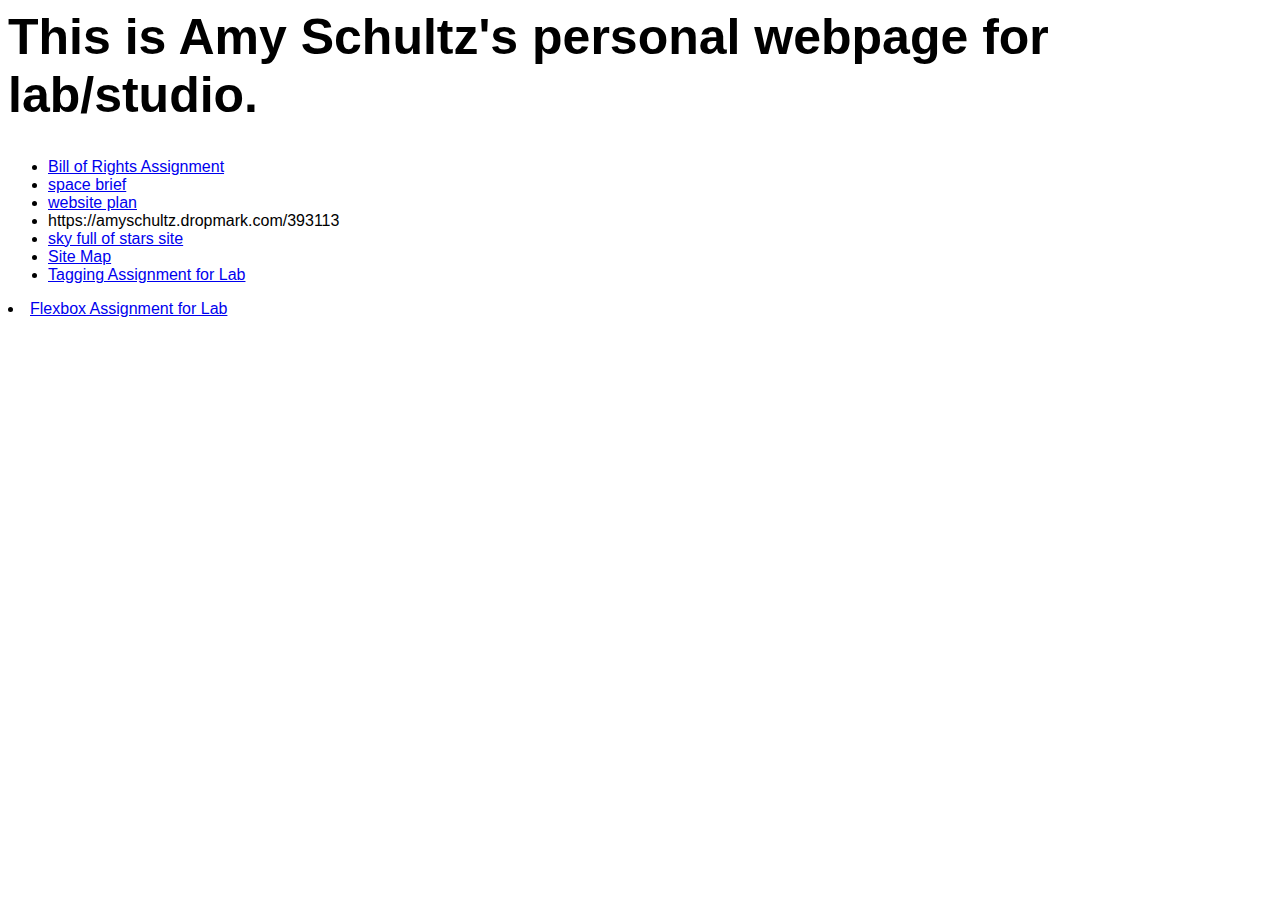
<file: index.html>
<html>
<head>
	<title>
		Amy Schultz PUCD 2126
</title>

<link rel="stylesheet" href="githubindex.css">

</head>
<body>

	<h1> This is Amy Schultz's personal webpage for lab/studio. </h1>
<ul>
<li>
	<a href= "exercise_1_lab_bill_of_rights/bill_of_rights.html">Bill of Rights Assignment</a>
</li>
<li>
		<a href= "spacebrief.pdf">space brief</a>
</li>

<li>
	<a href= "thisisawebsiteplan.pdf"> website plan </a>

<li>
https://amyschultz.dropmark.com/393113
</li>


<li>
	<a href= "test.html"> sky full of stars site </a>

</li>

<li>
	<a href= "mapofcontent.pdf"> Site Map </a>

</li>

<li>
	<a href= "tagassignment.html"> Tagging Assignment for Lab</a>
</li>





</ul>


<li>
	<a href= "flexbox.html"> Flexbox Assignment for Lab</a>
</li>



</body>


</html>
</file>
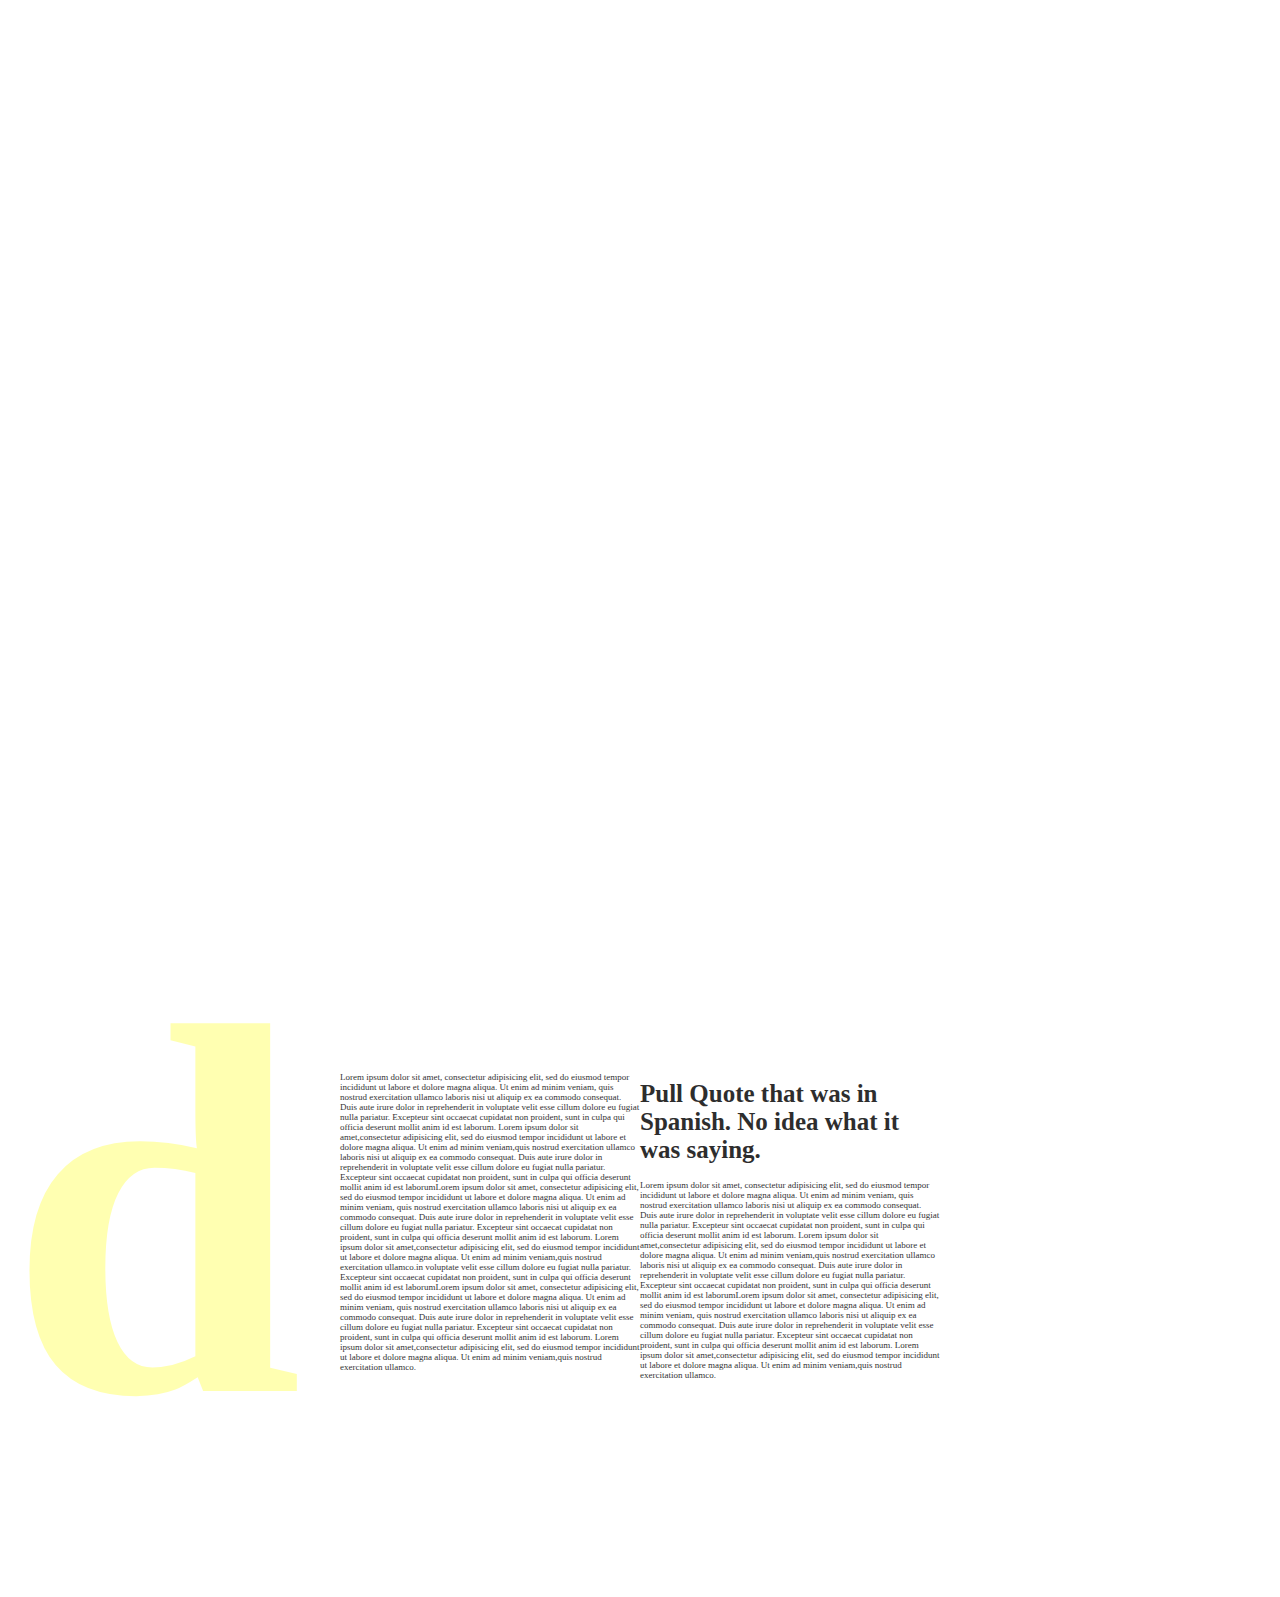
<file: flexbox.html>
<html>
<head>


<link rel="stylesheet" href="flexbox.css">
<div id="giantletter">
<h2> d </h2>
</div>

</head>
<body>








<div class="container">





	<div id="column1">

		<p> Lorem ipsum dolor sit amet, consectetur adipisicing elit, sed do
		eiusmod tempor incididunt ut labore et dolore magna aliqua. Ut enim ad minim veniam,
		quis nostrud exercitation ullamco laboris nisi ut aliquip ex ea commodo consequat. Duis aute irure
		dolor in reprehenderit in voluptate velit esse cillum dolore eu fugiat nulla pariatur.
		Excepteur sint occaecat cupidatat non proident, sunt in culpa qui officia deserunt mollit anim id est laborum.
		Lorem ipsum dolor sit amet,consectetur adipisicing elit, sed do eiusmod tempor incididunt ut labore et dolore magna aliqua.
		Ut enim ad minim veniam,quis nostrud exercitation ullamco laboris nisi ut aliquip ex ea commodo consequat.
		 Duis aute irure
			dolor in reprehenderit in voluptate velit esse cillum dolore eu fugiat nulla pariatur.
			Excepteur sint occaecat cupidatat non proident, sunt in culpa qui officia deserunt mollit anim id est laborumLorem ipsum dolor sit amet,
			consectetur adipisicing elit, sed do eiusmod tempor incididunt ut labore et dolore magna aliqua. Ut enim ad minim veniam,
				quis nostrud exercitation ullamco laboris nisi ut aliquip ex ea commodo consequat. Duis aute irure
				dolor in reprehenderit in voluptate velit esse cillum dolore eu fugiat nulla pariatur.
				Excepteur sint occaecat cupidatat non proident, sunt in culpa qui officia deserunt mollit anim id est laborum.
				Lorem ipsum dolor sit amet,consectetur adipisicing elit, sed do eiusmod tempor incididunt ut labore et dolore magna aliqua.
				Ut enim ad minim veniam,quis nostrud exercitation ullamco.in voluptate velit esse cillum dolore eu fugiat nulla pariatur.
				Excepteur sint occaecat cupidatat non proident, sunt in culpa qui officia deserunt mollit anim id est laborumLorem ipsum dolor sit amet,
				consectetur adipisicing elit, sed do eiusmod tempor incididunt ut labore et dolore magna aliqua. Ut enim ad minim veniam,
					quis nostrud exercitation ullamco laboris nisi ut aliquip ex ea commodo consequat. Duis aute irure
					dolor in reprehenderit in voluptate velit esse cillum dolore eu fugiat nulla pariatur.
					Excepteur sint occaecat cupidatat non proident, sunt in culpa qui officia deserunt mollit anim id est laborum.
					Lorem ipsum dolor sit amet,consectetur adipisicing elit, sed do eiusmod tempor incididunt ut labore et dolore magna aliqua.
					Ut enim ad minim veniam,quis nostrud exercitation ullamco. </p> </div>


				<div id="column2">
					<h1> Pull Quote that was in Spanish. No idea what it was saying. </h1>
					<p> Lorem ipsum dolor sit amet, consectetur adipisicing elit, sed do
					eiusmod tempor incididunt ut labore et dolore magna aliqua. Ut enim ad minim veniam,
					quis nostrud exercitation ullamco laboris nisi ut aliquip ex ea commodo consequat. Duis aute irure
					dolor in reprehenderit in voluptate velit esse cillum dolore eu fugiat nulla pariatur.
					Excepteur sint occaecat cupidatat non proident, sunt in culpa qui officia deserunt mollit anim id est laborum.
					Lorem ipsum dolor sit amet,consectetur adipisicing elit, sed do eiusmod tempor incididunt ut labore et dolore magna aliqua.
					Ut enim ad minim veniam,quis nostrud exercitation ullamco laboris nisi ut aliquip ex ea commodo consequat. Duis aute irure
						dolor in reprehenderit in voluptate velit esse cillum dolore eu fugiat nulla pariatur.
						Excepteur sint occaecat cupidatat non proident, sunt in culpa qui officia deserunt mollit anim id est laborumLorem ipsum dolor sit amet,
						consectetur adipisicing elit, sed do eiusmod tempor incididunt ut labore et dolore magna aliqua. Ut enim ad minim veniam,
							quis nostrud exercitation ullamco laboris nisi ut aliquip ex ea commodo consequat. Duis aute irure
							dolor in reprehenderit in voluptate velit esse cillum dolore eu fugiat nulla pariatur.
							Excepteur sint occaecat cupidatat non proident, sunt in culpa qui officia deserunt mollit anim id est laborum.
							Lorem ipsum dolor sit amet,consectetur adipisicing elit, sed do eiusmod tempor incididunt ut labore et dolore magna aliqua.
							Ut enim ad minim veniam,quis nostrud exercitation ullamco. </p> </div>






</div>


</body>


</html>
</file>
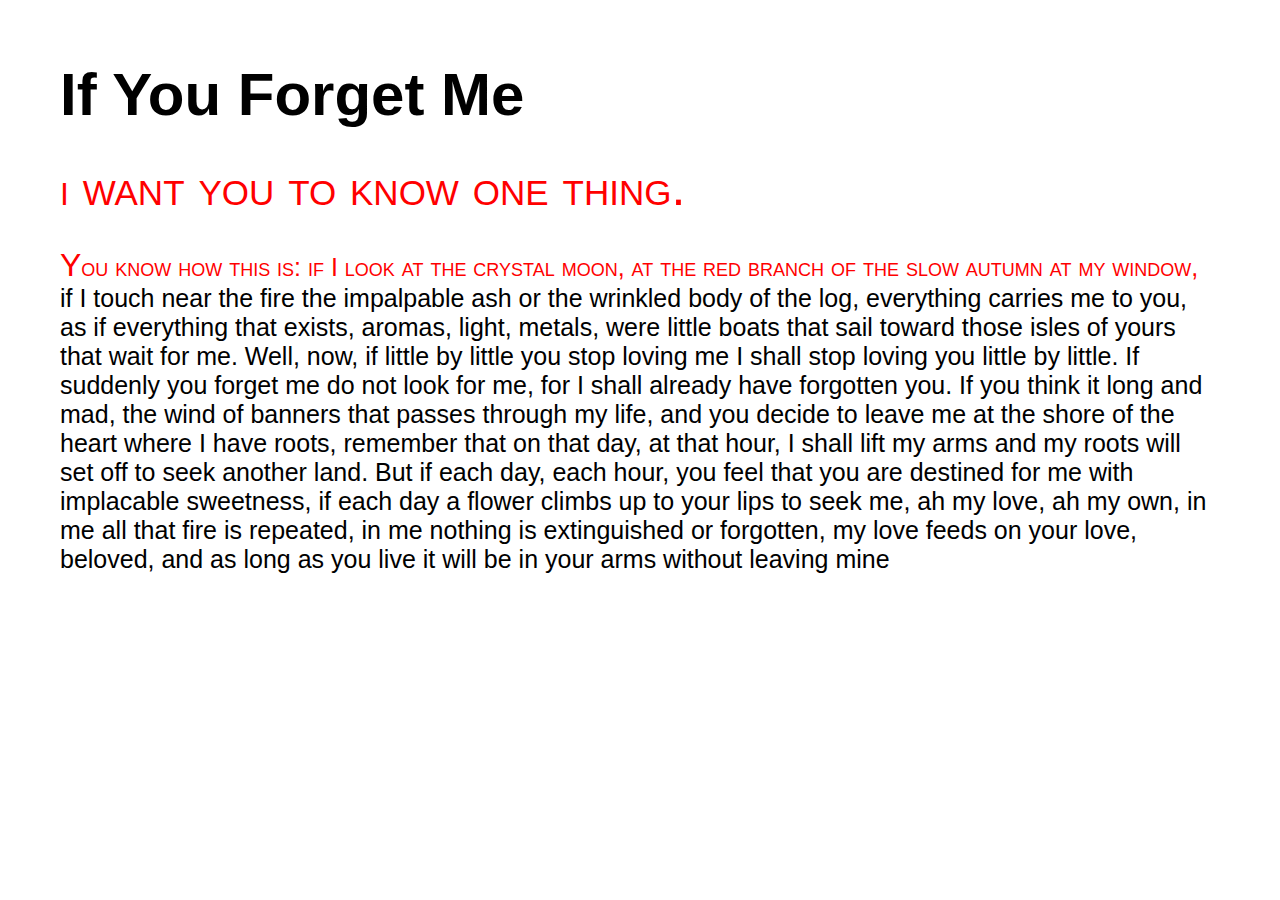
<file: tagassignment.html>
<html>
<head>
	<title>
		Amy Schultz PUCD 2126
</title>

<link rel="stylesheet" href="tagging.css">

<body>



<h1> If You Forget Me </h1>

<p id="line1"> I want you to know one thing. </p>

 <p> You know how this is: if I look at the crystal moon, at the red branch of the slow autumn at my window,
if I touch near the fire the impalpable ash or the wrinkled body of the log, everything carries me to you,
as if everything that exists, aromas, light, metals, were little boats
that sail toward those isles of yours that wait for me.
Well, now, if little by little you stop loving me I shall stop loving you little by little.
If suddenly you forget me do not look for me, for I shall already have forgotten you.
If you think it long and mad, the wind of banners that passes through my life, and
you decide to leave me at the shore of the heart where I have roots, remember that on that day,
at that hour, I shall lift my arms and my roots will set off to seek another land.
But if each day, each hour, you feel that you are destined for me with implacable sweetness,
if each day a flower climbs up to your lips to seek me, ah my love, ah my own, in me all that fire is repeated,
in me nothing is extinguished or forgotten, my love feeds on your love, beloved,
and as long as you live it will be in your arms without leaving mine </p>

</body>


<html/>
</file>
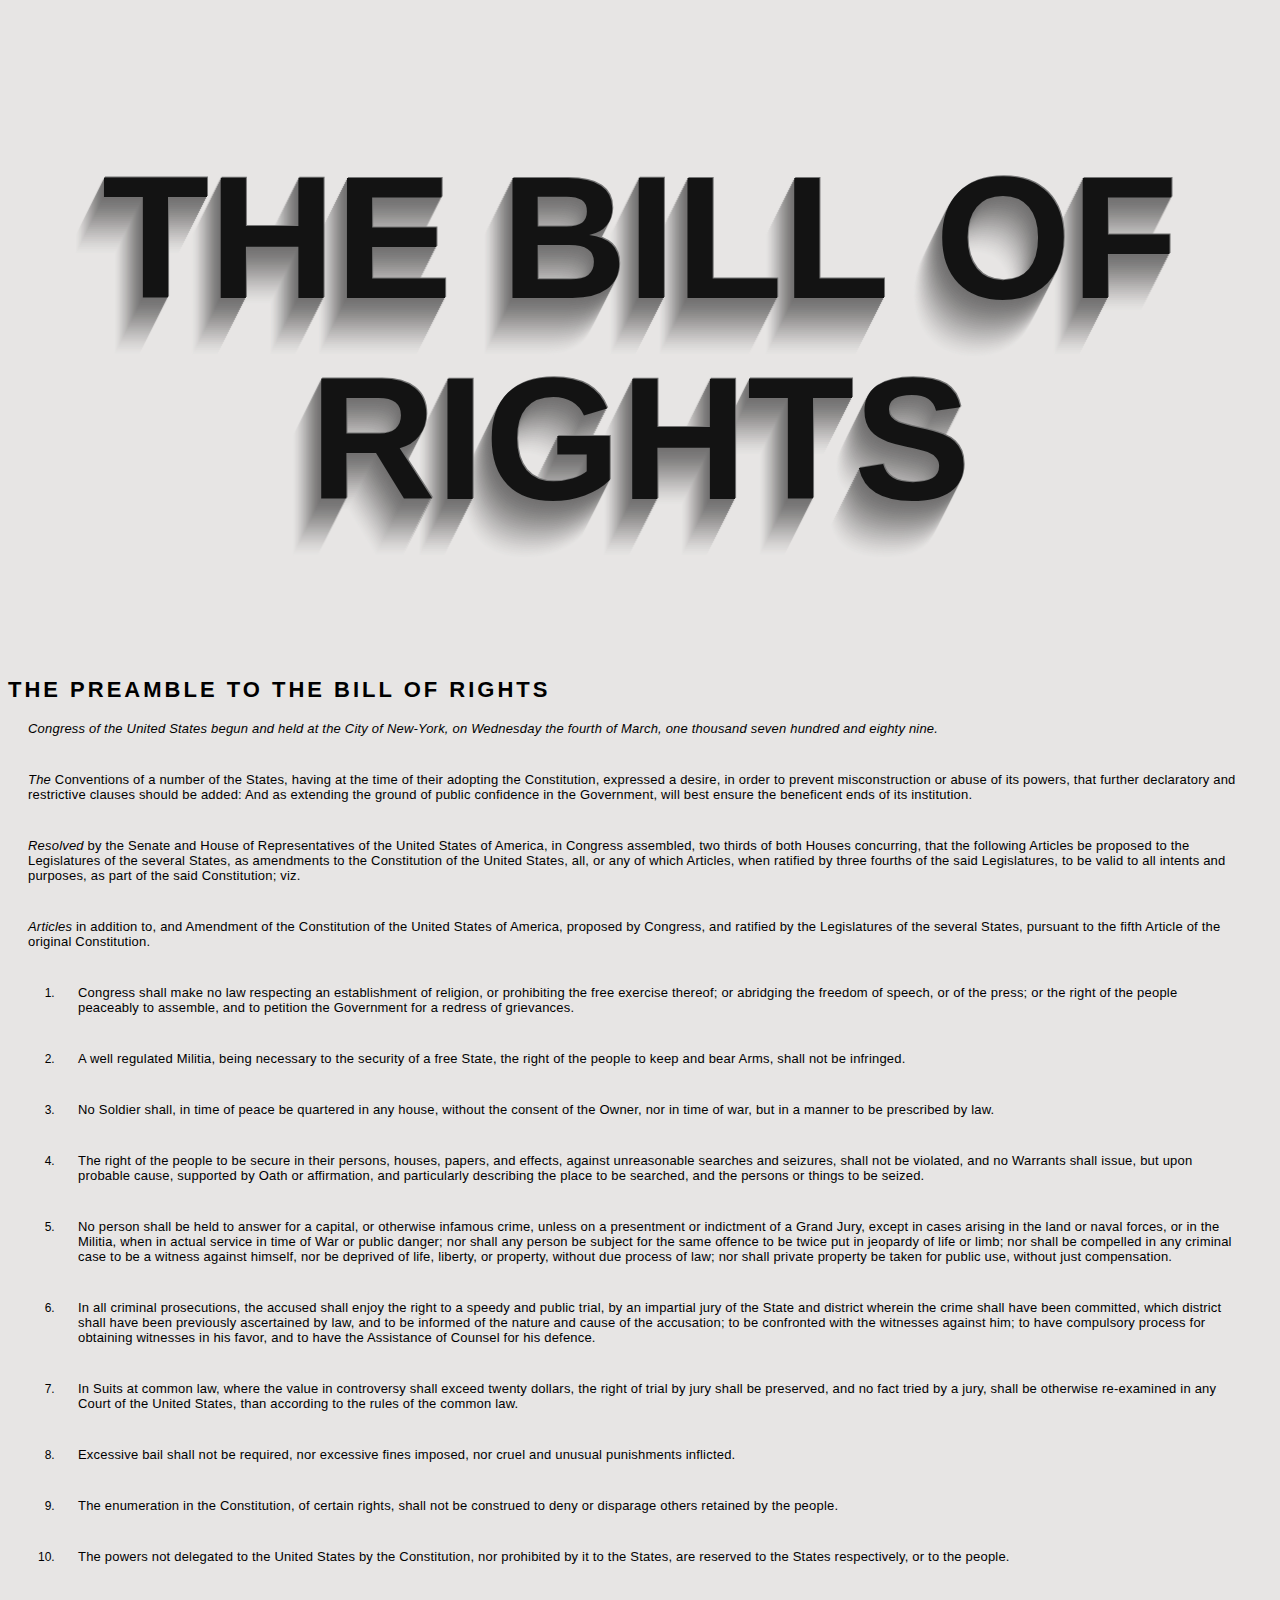
<file: exercise_1_lab_bill_of_rights/bill_of_rights.html>
<!doctype html>
<html lang="en">
	<head>
		<meta charset="utf-8">
		<title>The Bill of Rights</title>
		<link rel="stylesheet" href="my_bill_of_rights.css">
	</head>
	<body>
		
		<article>
			<h1>The Bill of Rights</h1>
	
			<h2>The Preamble to The Bill of Rights</h2>
					
			<p><cite><em>Congress of the United States</em> begun and held at the City of New-York, on Wednesday the fourth of March, one thousand seven hundred and eighty nine.</cite></p>
			
			<p><em>The</em> Conventions of a number of the States, having at the time of their adopting the Constitution, expressed a desire, in order to prevent misconstruction or abuse of its powers, that further declaratory and restrictive clauses should be added: And as extending the ground of public confidence in the Government, will best ensure the beneficent ends of its institution.</p>
					
			<p><em>Resolved</em> by the Senate and House of Representatives of the United States of America, in Congress assembled, two thirds of both Houses concurring, that the following Articles be proposed to the Legislatures of the several States, as amendments to the Constitution of the United States, all, or any of which Articles, when ratified by three fourths of the said Legislatures, to be valid to all intents and purposes, as part of the said Constitution; viz.</p>
					
			<p><em>Articles</em> in addition to, and Amendment of the Constitution of the United States of America, proposed by Congress, and ratified by the Legislatures of the several States, pursuant to the fifth Article of the original Constitution.</p>
		
			<ol>
				<li>
					<p>Congress shall make no law respecting an establishment of religion, or prohibiting the free exercise thereof; or abridging the freedom of speech, or of the press; or the right of the people peaceably to assemble, and to petition the Government for a redress of grievances.</p>
				</li>
				<li>
					<p>A well regulated Militia, being necessary to the security of a free State, the right of the people to keep and bear Arms, shall not be infringed.</p>
				</li>
				<li>
					<p>No Soldier shall, in time of peace be quartered in any house, without the consent of the Owner, nor in time of war, but in a manner to be prescribed by law.</p>
				</li>
				<li>
					<p>The right of the people to be secure in their persons, houses, papers, and effects, against unreasonable searches and seizures, shall not be violated, and no Warrants shall issue, but upon probable cause, supported by Oath or affirmation, and particularly describing the place to be searched, and the persons or things to be seized.</p>
				</li>
				<li>
					<p>No person shall be held to answer for a capital, or otherwise infamous crime, unless on a presentment or indictment of a Grand Jury, except in cases arising in the land or naval forces, or in the Militia, when in actual service in time of War or public danger; nor shall any person be subject for the same offence to be twice put in jeopardy of life or limb; nor shall be compelled in any criminal case to be a witness against himself, nor be deprived of life, liberty, or property, without due process of law; nor shall private property be taken for public use, without just compensation.</p>
				</li>
				<li>
					<p>In all criminal prosecutions, the accused shall enjoy the right to a speedy and public trial, by an impartial jury of the State and district wherein the crime shall have been committed, which district shall have been previously ascertained by law, and to be informed of the nature and cause of the accusation; to be confronted with the witnesses against him; to have compulsory process for obtaining witnesses in his favor, and to have the Assistance of Counsel for his defence.</p>
				</li>
				<li>
					<p>In Suits at common law, where the value in controversy shall exceed twenty dollars, the right of trial by jury shall be preserved, and no fact tried by a jury, shall be otherwise re-examined in any Court of the United States, than according to the rules of the common law.</p>
				</li>
				<li>
					<p>Excessive bail shall not be required, nor excessive fines imposed, nor cruel and unusual punishments inflicted.</p>
				</li>
				<li>
					<p>The enumeration in the Constitution, of certain rights, shall not be construed to deny or disparage others retained by the people.</p>
				</li>
				<li>
					<p>The powers not delegated to the United States by the Constitution, nor prohibited by it to the States, are reserved to the States respectively, or to the people.</p>
				</li>
			</ol>
		</article>

	</body>
</html>
</file>
<file: githubindex.css>
h1 {
  font-family:  "Futura-CondensedExtraBold", sans-serif;
  font-size: 50px;

}

li{
  font-family:  "futura", sans-serif;
}
</file>
<file: flexbox.css>
.container {
padding-top: 5px;
  display: flex; /* or inline-flex */

justify-content: center;





}



h1{

font-family: "Didot", serif;
font-size: 25px;
align-content: right;

}

#giantletter{

  top: 900px;
bottom: 200px;
  position: relative;



}



h2{
font-family: "Didot", serif;
font-size: 530px;
color: yellow;
  opacity: 0.3;
  background-color:rgba(255, 255, 255, 0.59);
   z-index:100;
}


#column1{
  justify-content: center;
  width: 300px;
  padding-bottom: 200px;
  -webkit-column-rule: 1px dotted #ddd;
      -moz-column-rule: 1px dotted #ddd;
           column-rule: 1px dotted #ddd;



}


#column2{
  width: 300px;
  padding-bottom: 200px;



}




p{
  font-family: "Didot", serif;
  font-size: 9px;



}


@media screen and (max-width:1000px)  {


#column1 {width: 100%;}
#column2 {width: 100%;}



}

@media screen (max-width:760px){
  [id*="column1"] {
      width: 50%;



}



@media screen (max-width:760px){
  [id*="column2"] {
      width: 50%;



}
</file>
<file: tagging.css>
*{
  margin: 10px;
  padding: 10px;
}


h1{
  font-family: "Futura", sans-serif;
  font-size: 60px;
}

#line1{
  font-size: 50px;
  font-family: "Futura", sans-serif;
}

p + p{
  font-size: 25px;
  font-family: "Avenir", sans-serif;
}

p ~ span{
  font-family: "Futura", sans-serif;
}

p::first-line {
    color: #ff0000;
    font-variant: small-caps;
}

p::first-letter {
    color: #ff0000;
    font-size: xx-large;
}


p:hover{
  color: white;
  background-color: black;
}
</file>
<file: exercise_1_lab_bill_of_rights/my_bill_of_rights.css>
h1 {
  font-family:  "Futura-CondensedExtraBold", sans-serif;
  font-size: 175px;
  font-style: bold condensed;
  padding: 20px 20px;
  text-align: center;
  text-transform: uppercase;
  text-rendering: optimizeLegibility;
   color: #131313;
    background-color: #e7e5e4;
    letter-spacing: .1;
    text-shadow: 
      1px -1px 0 #767676, 
      -1px 2px 1px #737272, 
      -2px 4px 1px #767474, 
      -3px 6px 1px #787777, 
      -4px 8px 1px #7b7a7a, 
      -5px 10px 1px #7f7d7d, 
      -6px 12px 1px #828181, 
      -7px 14px 1px #868585, 
      -8px 16px 1px #8b8a89, 
      -9px 18px 1px #8f8e8d, 
      -10px 20px 1px #949392, 
      -11px 22px 1px #999897, 
      -12px 24px 1px #9e9c9c, 
      -13px 26px 1px #a3a1a1, 
      -14px 28px 1px #a8a6a6, 
      -15px 30px 1px #adabab, 
      -16px 32px 1px #b2b1b0, 
      -17px 34px 1px #b7b6b5, 
      -18px 36px 1px #bcbbba, 
      -19px 38px 1px #c1bfbf, 
      -20px 40px 1px #c6c4c4, 
      -21px 42px 1px #cbc9c8, 
      -22px 44px 1px #cfcdcd, 
      -23px 46px 1px #d4d2d1, 
      -24px 48px 1px #d8d6d5, 
      -25px 50px 1px #dbdad9, 
      -26px 52px 1px #dfdddc, 
      -27px 54px 1px #e2e0df, 
      -28px 56px 1px #e4e3e2;
  }
   p:hover  {
    background-color: white;
    font-size: 23px;
     font-style: bold;
    
}
body{
  background-color: #e7e5e4;
}
  
 
  

h2{
    font-family: "Futura", sans-serif;
    font-size: 22px;
    font-style: bold;

    text-transform: uppercase;
    letter-spacing: 3px;

  }

p{
  font-family: "Futura", sans-serif;
    font-size: 13px;
    letter-spacing: .2px;
   padding-left: 20px;
   padding-right: 20px;
   padding-bottom: 23px;
}

ol{
  font-family: "Futura", sans-serif;
  font-size: 12px;
   padding-left: 50px;
   padding-right: 20px;

}
</file>
